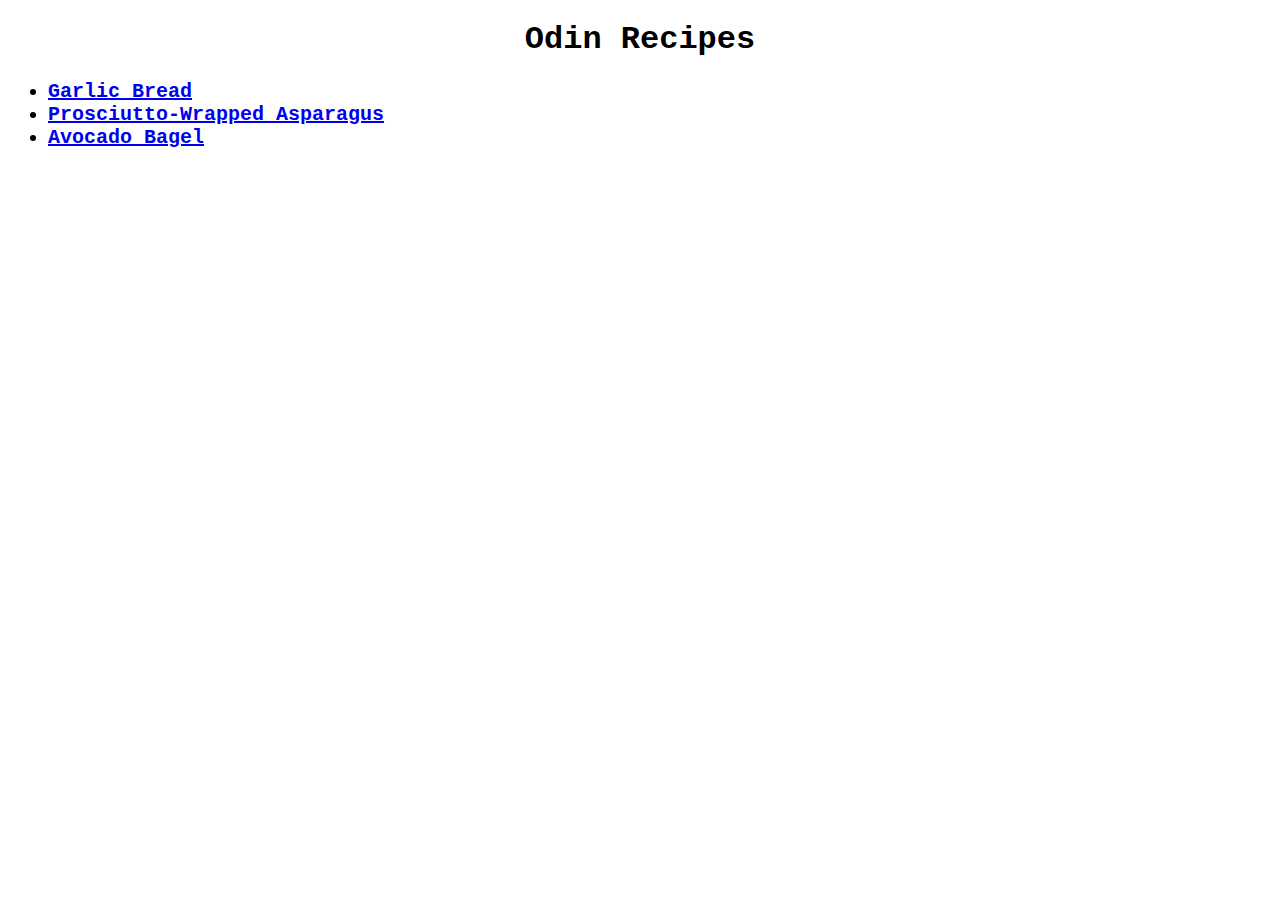
<file: index.html>
<!DOCTYPE html>
<html lang="en">
    <head>
        <meta charset="UTF-8">
        <title>Odin Recipes</title>
        <link rel="stylesheet" href="style.css">
    </head>

    <body>
        <h1>Odin Recipes</h1>
        <ul>
            <li><a href="recipes/garlic-bread.html">Garlic Bread</a></li>
            <li><a href="recipes/prosciutto-wrapped-asparagus.html">Prosciutto-Wrapped Asparagus</a></li>
            <li><a href="recipes/avocado-bagel.html">Avocado Bagel</a></li>
        </ul>
    </body>
</html>
</file>
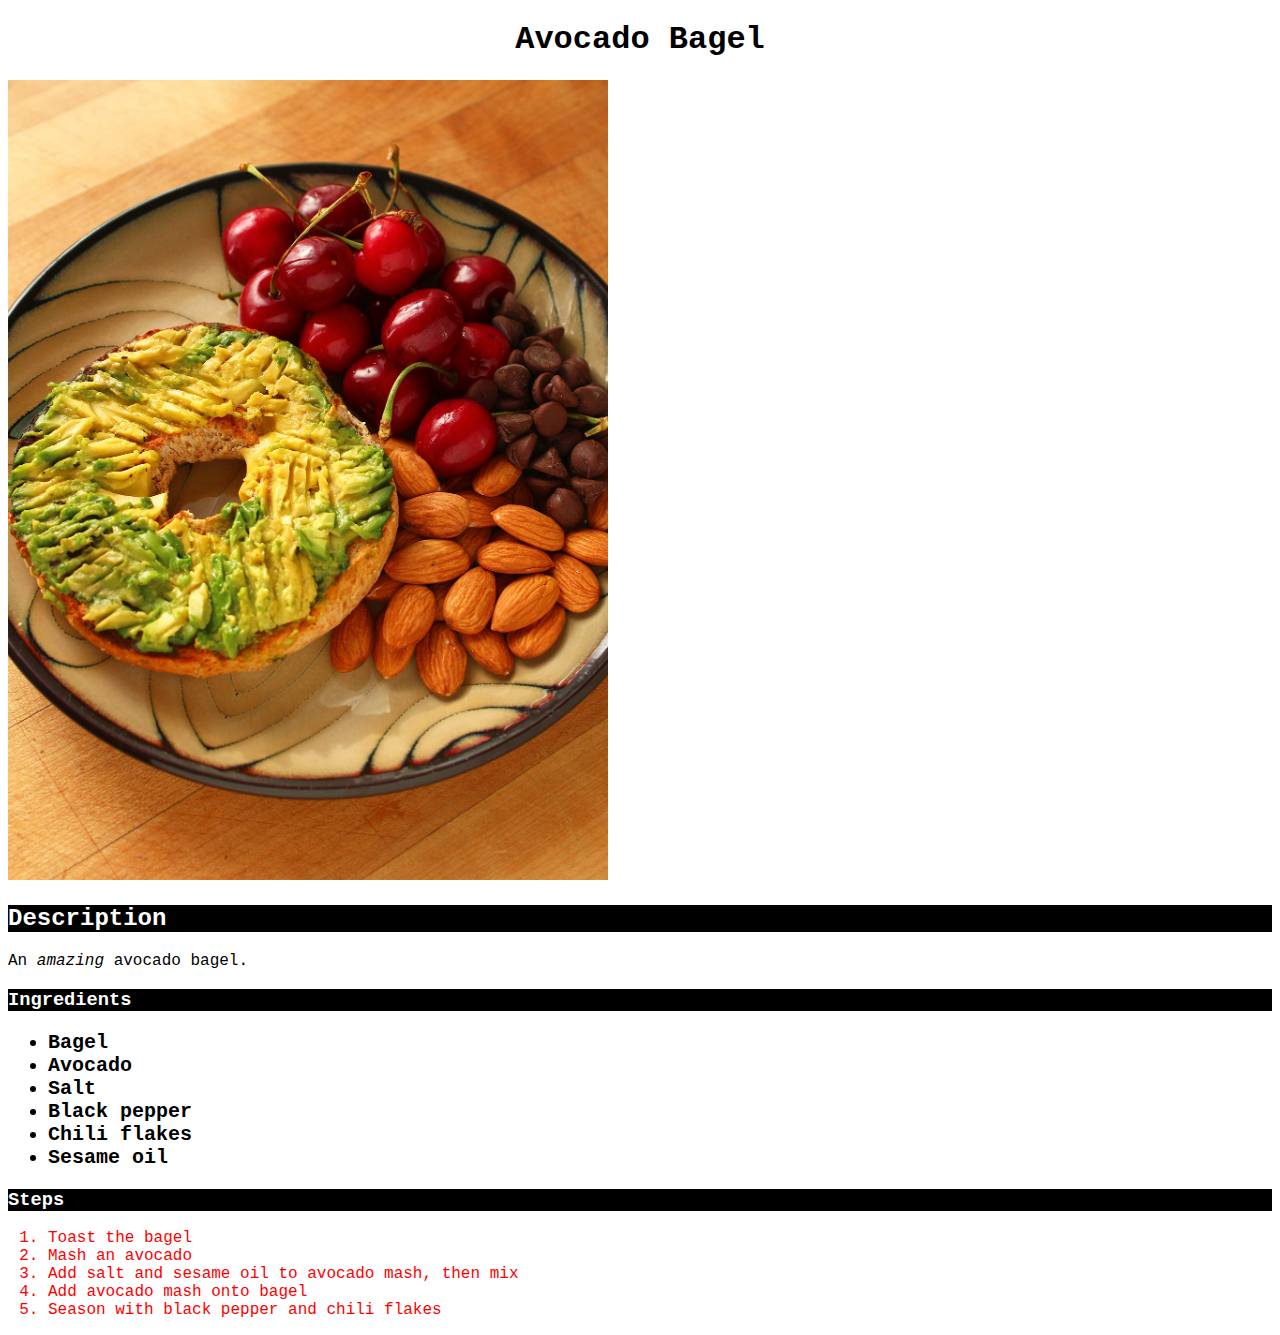
<file: recipes/avocado-bagel.html>
<!DOCTYPE html>
<html lang="en">
    <head>
        <meta charset="UTF-8">
        <title>Odin Recipes</title>
        <link rel="stylesheet" href="../style.css">
    </head>

    <body>
        <h1>Avocado Bagel</h1>
        <img src="../images/avocado-bagel.jpg" alt="Yummy Avocado Bagel">
        <h2>Description</h2>
        <p>An <em>amazing</em> avocado bagel.</p>
        <h3>Ingredients</h3>
        <ul>
            <li>Bagel</li>
            <li>Avocado</li>
            <li>Salt</li>
            <li>Black pepper</li>
            <li>Chili flakes</li>
            <li>Sesame oil</li>
        </ul>
        <h3>Steps</h3>
        <ol>
            <li>Toast the bagel</li>
            <li>Mash an avocado</li>
            <li>Add salt and sesame oil to avocado mash, then mix</li>
            <li>Add avocado mash onto bagel</li>
            <li>Season with black pepper and chili flakes</li>
        </ol>
    </body>
</html>
</file>
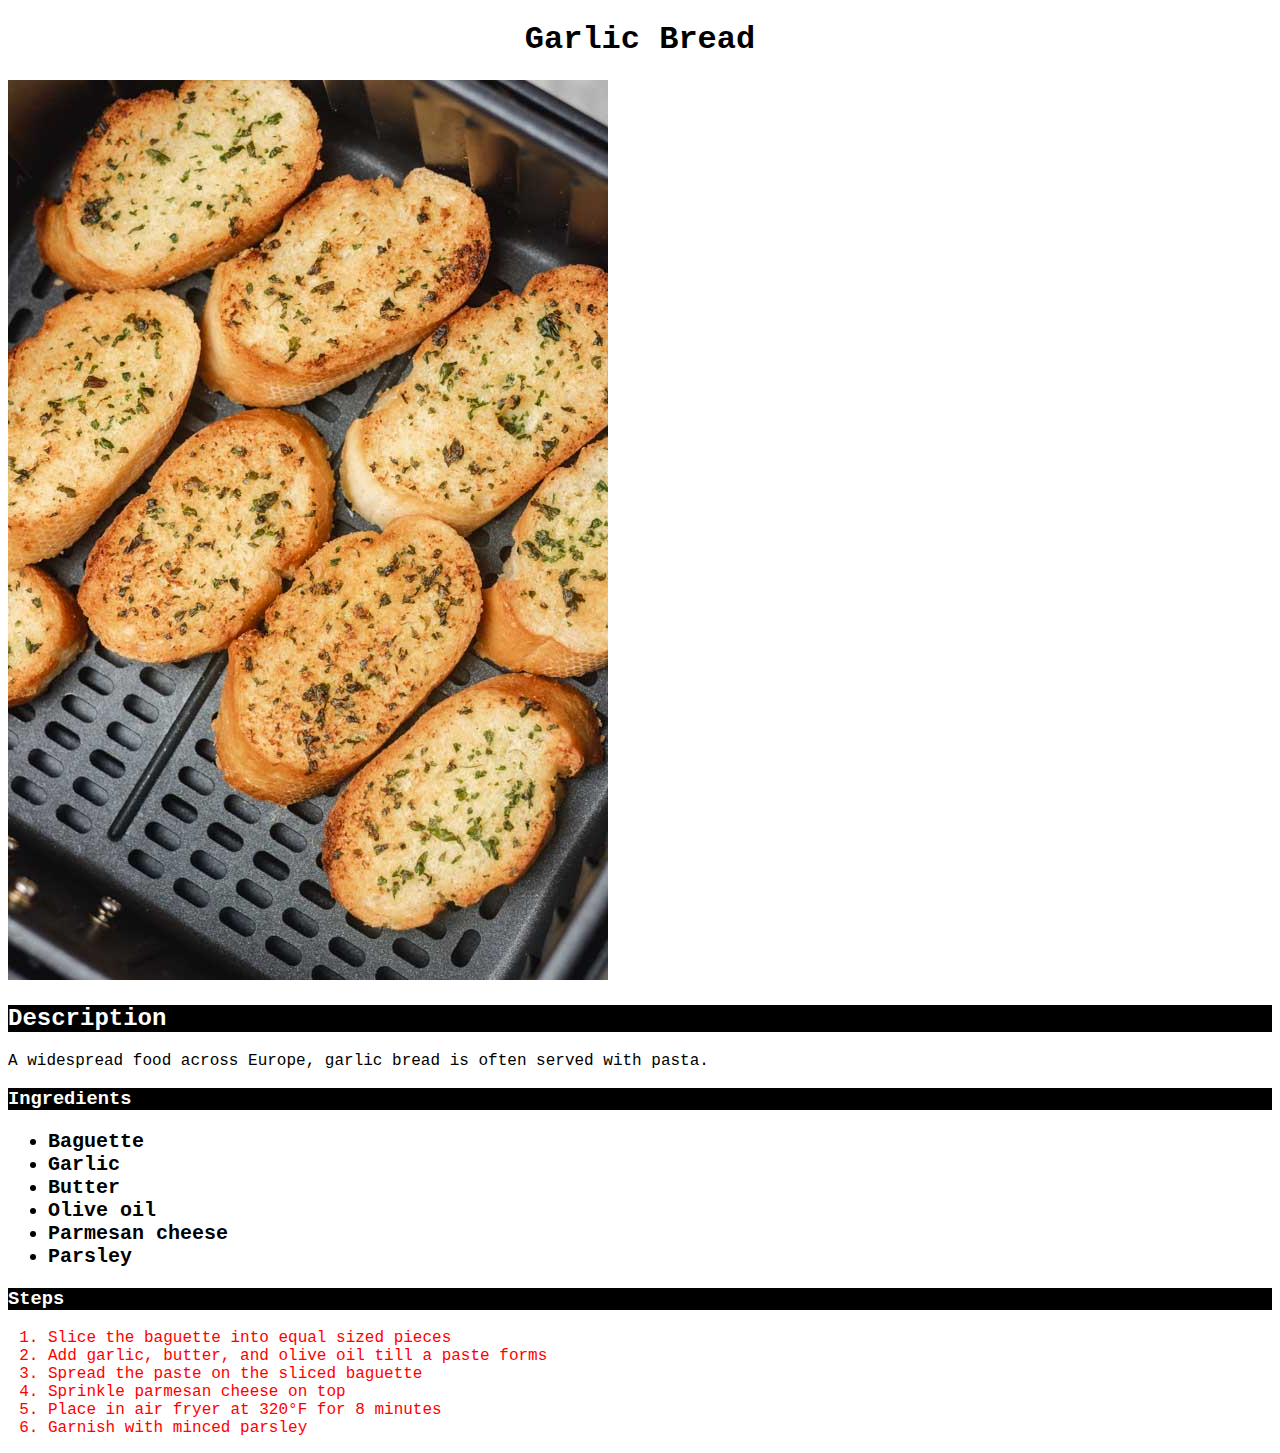
<file: recipes/garlic-bread.html>
<!DOCTYPE html>
<html lang="en">
    <head>
        <meta charset="UTF-8">
        <title>Odin Recipes</title>
        <link rel="stylesheet" href="../style.css">
    </head>

    <body>
        <h1>Garlic Bread</h1>
        <img src="../images/garlic-bread.jpeg" alt="Delicious Garlic Bread">
        <h2>Description</h2>
        <p>A widespread food across Europe, garlic bread is often served with pasta.</p>
        <h3>Ingredients</h3>
        <ul>
            <li>Baguette</li>
            <li>Garlic</li>
            <li>Butter</li>
            <li>Olive oil</li>
            <li>Parmesan cheese</li>
            <li>Parsley</li>
        </ul>
        <h3>Steps</h3>
        <ol>
            <li>Slice the baguette into equal sized pieces</li>
            <li>Add garlic, butter, and olive oil till a paste forms</li>
            <li>Spread the paste on the sliced baguette</li>
            <li>Sprinkle parmesan cheese on top</li>
            <li>Place in air fryer at 320°F for 8 minutes</li>
            <li>Garnish with minced parsley</li>
        </ol>
    </body>
</html>
</file>
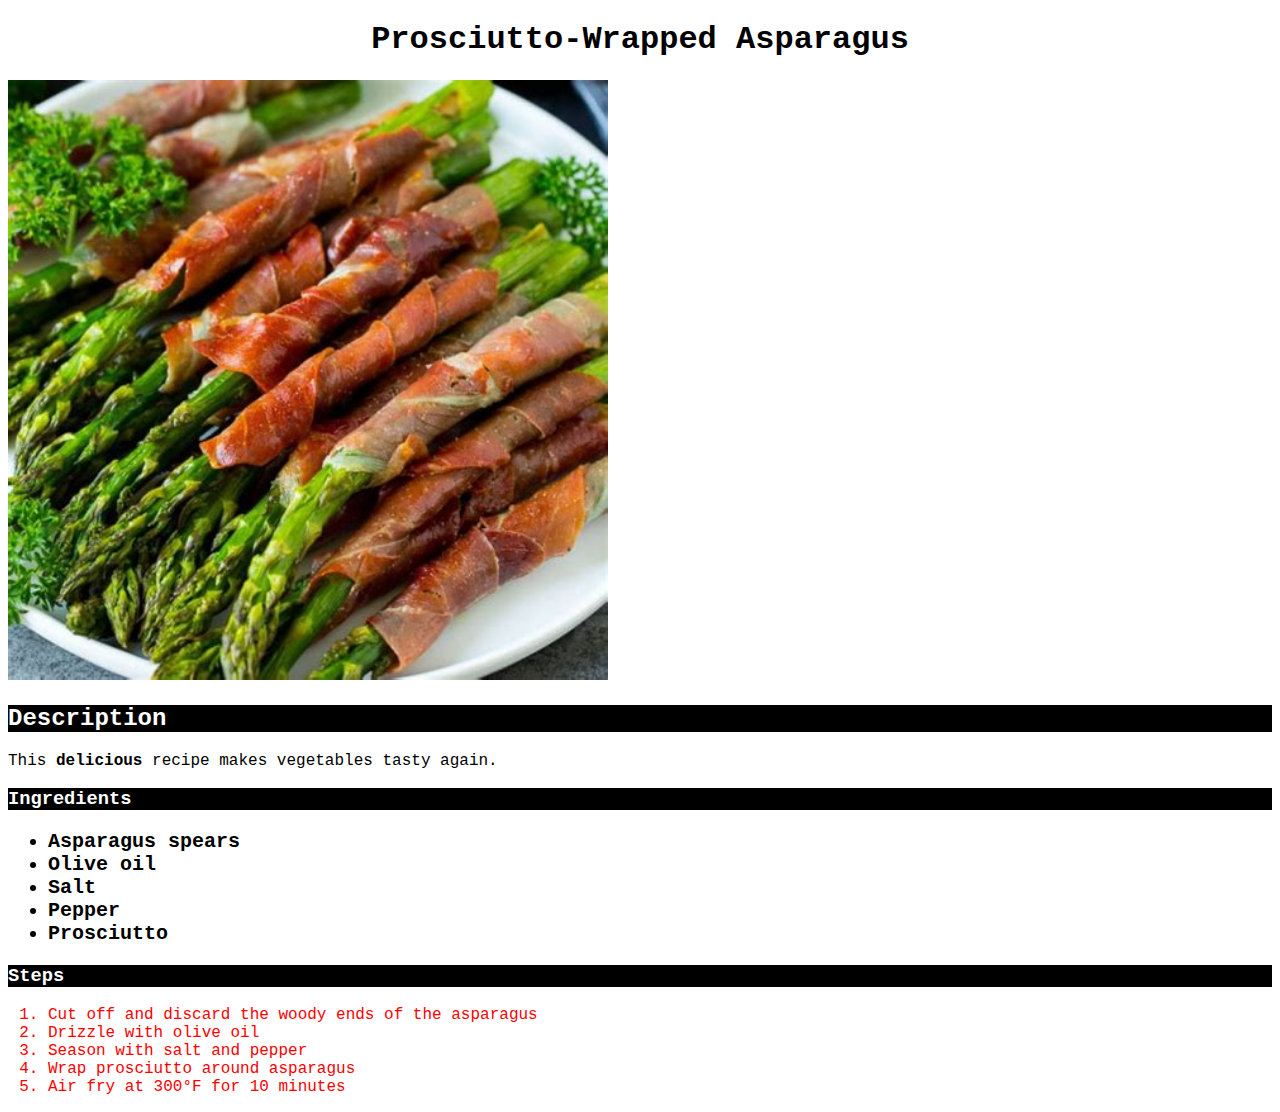
<file: recipes/prosciutto-wrapped-asparagus.html>
<!DOCTYPE html>
<html lang="en">
    <head>
        <meta charset="UTF-8">
        <title>Odin Recipes</title>
        <link rel="stylesheet" href="../style.css">
    </head>

    <body>
        <h1>Prosciutto-Wrapped Asparagus</h1>
        <img src="../images/prosciutto-wrapped-asparagus" alt="Prosciutto-Wrapped Asparagus">
        <h2>Description</h2>
        <p>This <strong>delicious</strong> recipe makes vegetables tasty again.</p>
        <h3>Ingredients</h3>
        <ul>
            <li>Asparagus spears</li>
            <li>Olive oil</li>
            <li>Salt</li>
            <li>Pepper</li>
            <li>Prosciutto</li>
        </ul>
        <h3>Steps</h3>
        <ol>
            <li>Cut off and discard the woody ends of the asparagus</li>
            <li>Drizzle with olive oil</li>
            <li>Season with salt and pepper</li>
            <li>Wrap prosciutto around asparagus</li>
            <li>Air fry at 300°F for 10 minutes</li>
        </ol>
    </body>
</html>
</file>
<file: style.css>
body {
    font-family: 'Courier New', monospace;
}

h1 {
    text-align: center;
}

h2,
h3 {
    background-color: rgb(0, 0, 0);
    color: #ffffff;
}

ol {
    color: red;
}

ul {
    font-size: 20px;
    font-weight: 600;
}

img {
    width: 600px;
    height: auto;
}
</file>
